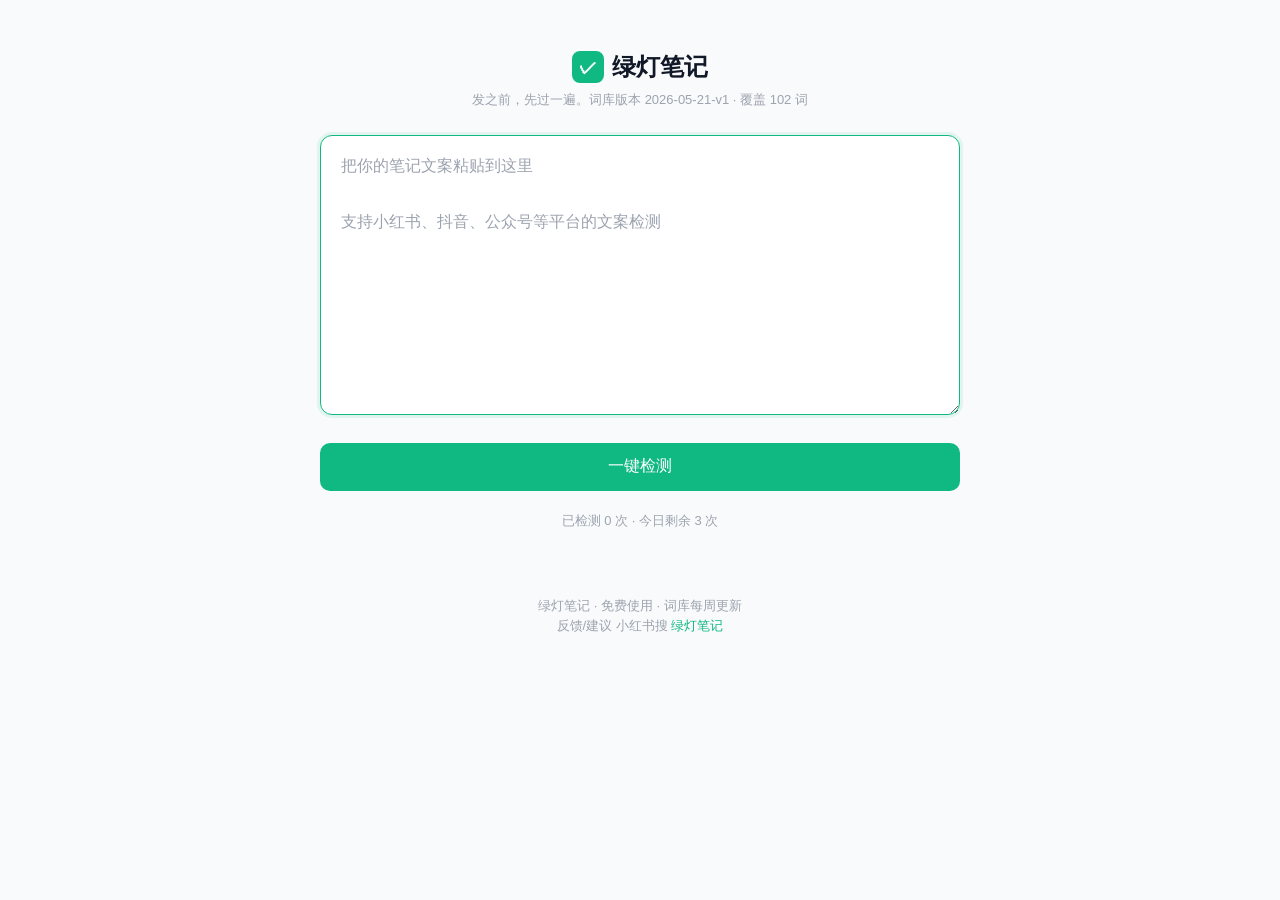
<file: index.html>
<!DOCTYPE html>
<html lang="zh-CN">
<head>
  <meta charset="UTF-8">
  <meta name="viewport" content="width=device-width, initial-scale=1.0, maximum-scale=1.0, user-scalable=no">
  <meta name="description" content="小红书文案违禁词检测工具——粘贴文案，一键检测，秒出结果。免费，无需注册。">
  <title>绿灯笔记 - 小红书文案合规检测</title>
  <link rel="stylesheet" href="css/style.css">
  <link rel="icon" href="data:image/svg+xml,<svg xmlns='http://www.w3.org/2000/svg' viewBox='0 0 100 100'><text y='.9em' font-size='90'>&#9989;</text></svg>">
</head>
<body>
  <div class="page">
    <div class="container">
      <header class="header">
        <div class="logo">
          <div class="logo-icon">&#10003;</div>
          <span class="logo-text">绿灯笔记</span>
        </div>
        <p class="header-sub">发之前，先过一遍。词库版本 <span id="word-version">-</span> · 覆盖 <span id="word-count">0</span> 词</p>
      </header>

      <div class="textarea-wrap">
        <textarea id="input-text" placeholder="把你的笔记文案粘贴到这里&#10;&#10;支持小红书、抖音、公众号等平台的文案检测" autofocus></textarea>
      </div>

      <button id="detect-btn" class="btn-detect">
        <span class="spinner" id="btn-spinner"></span>
        <span id="btn-text">一键检测</span>
      </button>

      <div class="counter">
        <span id="counter-text">已检测 0 次 · 今日剩余 3 次</span>
      </div>

      <div class="result-area" id="result-area">
        <div class="result-card" id="result-content"></div>
        <div class="feedback" id="feedback">
          <span class="feedback-text">有漏报或误报？</span>
          <button class="feedback-btn" onclick="alert('感谢反馈！请私信小红书「绿灯笔记」告诉我们')">反馈词库问题</button>
        </div>
      </div>

      <footer class="page-footer">
        <span>绿灯笔记 · 免费使用 · 词库每周更新</span>
        <br>
        <span>反馈/建议 小红书搜 <a href="#">绿灯笔记</a></span>
      </footer>
    </div>
  </div>

  <div class="toast" id="toast"></div>

  <script src="js/detector.js"></script>
  <script src="js/ui.js"></script>
</body>
</html>
</file>
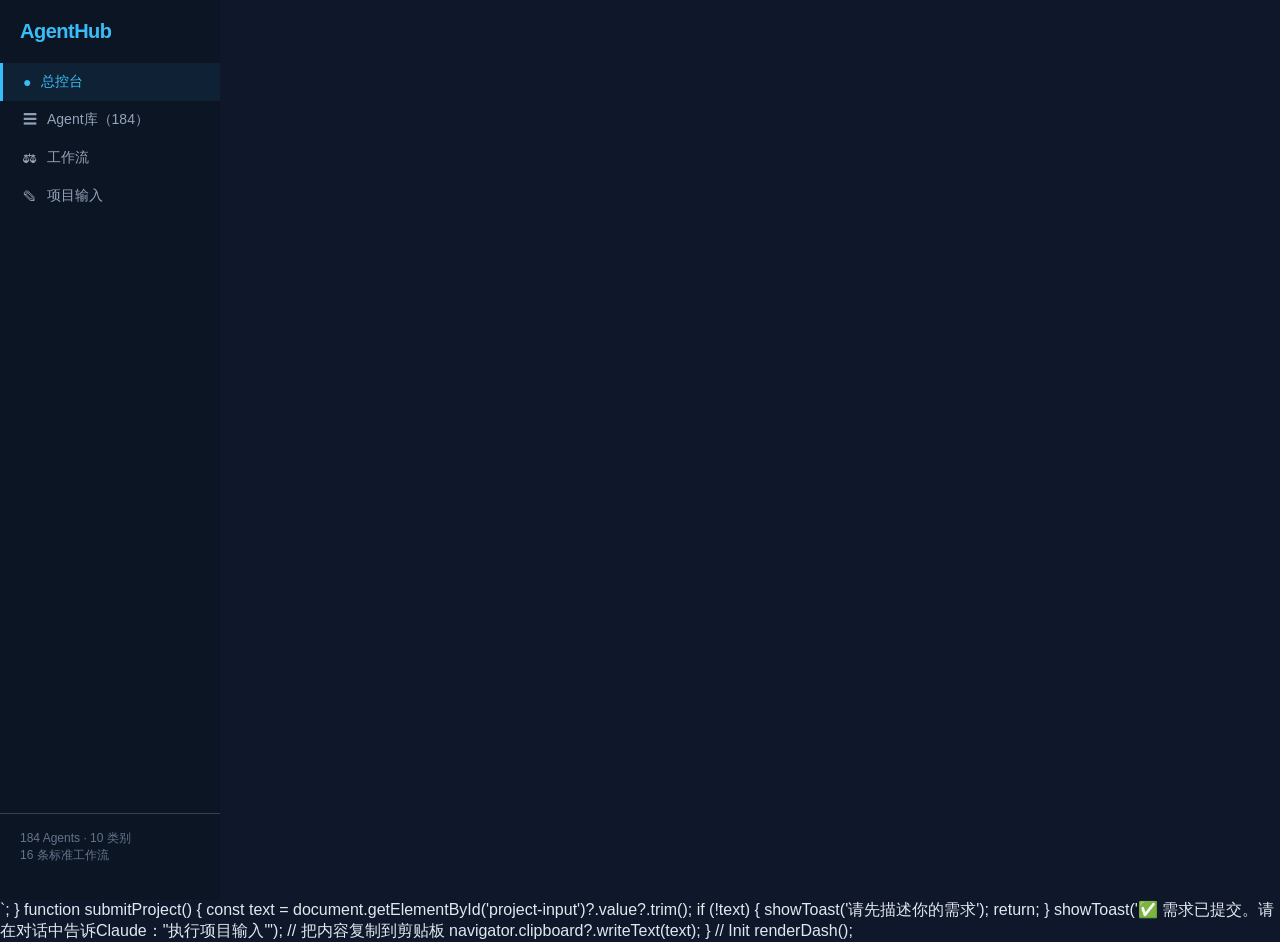
<file: dashboard/agent-hub.html>
<!DOCTYPE html>
<html lang="zh-CN">
<head>
<meta charset="UTF-8">
<meta name="viewport" content="width=device-width, initial-scale=1.0">
<title>AgentHub — 一人公司指挥中心</title>
<style>
:root {
  --bg: #0f172a; --surface: #1e293b; --border: #334155;
  --text: #e2e8f0; --text2: #94a3b8; --text3: #64748b;
  --accent: #38bdf8; --green: #10b981; --amber: #f59e0b; --red: #ef4444; --purple: #a78bfa;
  --font: -apple-system, BlinkMacSystemFont, "PingFang SC", "Microsoft YaHei", sans-serif;
}
* { box-sizing: border-box; margin: 0; padding: 0; }
body { font-family: var(--font); background: var(--bg); color: var(--text); min-height: 100vh; }
.app { display: flex; height: 100vh; }

/* Sidebar */
.sidebar { width: 220px; background: #0c1524; padding: 20px 0; display: flex; flex-direction: column; flex-shrink: 0; }
.side-logo { padding: 0 20px 20px; font-size: 20px; font-weight: 700; color: var(--accent); letter-spacing: -0.5px; }
.side-nav { list-style: none; flex: 1; }
.side-nav li { padding: 10px 20px; cursor: pointer; font-size: 14px; color: var(--text2); border-left: 3px solid transparent; transition: all 0.15s; display: flex; align-items: center; gap: 10px; }
.side-nav li:hover { background: rgba(56,189,248,0.05); color: var(--text); }
.side-nav li.active { background: rgba(56,189,248,0.08); color: var(--accent); border-left-color: var(--accent); }
.side-stat { padding: 16px 20px; font-size: 12px; color: var(--text3); border-top: 1px solid var(--border); }

/* Main */
.main { flex: 1; overflow-y: auto; padding: 32px; }
.page { display: none; }
.page.active { display: block; }

h1 { font-size: 26px; margin-bottom: 4px; }
.subtitle { font-size: 14px; color: var(--text2); margin-bottom: 28px; }

/* Cards */
.cards { display: grid; grid-template-columns: repeat(auto-fill, minmax(280px, 1fr)); gap: 16px; margin-bottom: 32px; }
.card { background: var(--surface); border: 1px solid var(--border); border-radius: 12px; padding: 20px; }
.card h3 { font-size: 15px; margin-bottom: 8px; }
.card p { font-size: 13px; color: var(--text2); line-height: 1.6; }
.stat-row { display: flex; gap: 16px; margin-bottom: 24px; }
.stat-box { flex: 1; background: var(--surface); border: 1px solid var(--border); border-radius: 10px; padding: 16px; text-align: center; }
.stat-box .num { font-size: 32px; font-weight: 700; color: var(--accent); }
.stat-box .label { font-size: 12px; color: var(--text2); margin-top: 4px; }

/* Search + Filter */
.toolbar { display: flex; gap: 12px; margin-bottom: 20px; flex-wrap: wrap; }
.toolbar input { flex: 1; min-width: 200px; padding: 10px 14px; background: var(--bg); border: 1px solid var(--border); border-radius: 8px; color: var(--text); font-family: var(--font); font-size: 14px; outline: none; }
.toolbar input:focus { border-color: var(--accent); }
.toolbar select { padding: 10px 14px; background: var(--bg); border: 1px solid var(--border); border-radius: 8px; color: var(--text); font-family: var(--font); font-size: 14px; outline: none; }

/* Agent List */
.agent-list { display: grid; grid-template-columns: repeat(auto-fill, minmax(320px, 1fr)); gap: 10px; }
.agent-item { background: var(--surface); border: 1px solid var(--border); border-radius: 8px; padding: 14px 16px; cursor: pointer; transition: all 0.15s; }
.agent-item:hover { border-color: var(--accent); background: rgba(56,189,248,0.03); }
.agent-item .name { font-size: 14px; font-weight: 600; }
.agent-item .desc { font-size: 12px; color: var(--text2); margin-top: 4px; line-height: 1.5; }
.agent-item .cat { display: inline-block; font-size: 10px; padding: 2px 8px; border-radius: 99px; margin-top: 6px; }
.cat-strategy { background: rgba(167,139,250,0.15); color: var(--purple); }
.cat-product { background: rgba(56,189,248,0.15); color: var(--accent); }
.cat-design { background: rgba(245,158,11,0.15); color: var(--amber); }
.cat-engineering { background: rgba(16,185,129,0.15); color: var(--green); }
.cat-marketing { background: rgba(239,68,68,0.15); color: var(--red); }
.cat-sales { background: rgba(56,189,248,0.12); color: #7dd3fc; }
.cat-finance { background: rgba(16,185,129,0.12); color: #6ee7b7; }
.cat-ops { background: rgba(148,163,184,0.15); color: var(--text2); }
.cat-creative { background: rgba(245,158,11,0.12); color: #fbbf24; }

/* Workflow */
.wf-grid { display: grid; grid-template-columns: repeat(auto-fill, minmax(360px, 1fr)); gap: 16px; }
.wf-card { background: var(--surface); border: 1px solid var(--border); border-radius: 12px; padding: 20px; }
.wf-card h3 { font-size: 15px; margin-bottom: 12px; }
.wf-steps { display: flex; flex-direction: column; gap: 8px; }
.wf-step { display: flex; align-items: center; gap: 10px; padding: 8px 12px; background: var(--bg); border-radius: 6px; font-size: 13px; }
.wf-step .step-num { width: 24px; height: 24px; border-radius: 50%; background: var(--accent); color: var(--bg); display: flex; align-items: center; justify-content: center; font-size: 11px; font-weight: 700; flex-shrink: 0; }
.wf-step .step-agent { color: var(--accent); font-weight: 500; min-width: 160px; }
.wf-step .step-what { color: var(--text2); font-size: 12px; }

/* Project Input */
.input-area { background: var(--surface); border: 1px solid var(--border); border-radius: 12px; padding: 20px; margin-bottom: 20px; }
.input-area label { display: block; font-size: 13px; font-weight: 600; margin-bottom: 6px; color: var(--text2); }
.input-area textarea { width: 100%; min-height: 100px; padding: 12px; background: var(--bg); border: 1px solid var(--border); border-radius: 8px; color: var(--text); font-family: var(--font); font-size: 14px; resize: vertical; outline: none; }
.input-area textarea:focus { border-color: var(--accent); }
.input-area .btn-row { display: flex; gap: 8px; margin-top: 12px; }
.btn { padding: 10px 20px; border-radius: 8px; border: none; font-family: var(--font); font-size: 14px; font-weight: 600; cursor: pointer; transition: all 0.15s; }
.btn-primary { background: var(--accent); color: var(--bg); }
.btn-primary:hover { background: #7dd3fc; }
.btn-outline { background: transparent; border: 1px solid var(--border); color: var(--text); }
.btn-outline:hover { border-color: var(--accent); }

/* Output Panel */
.output-panel { background: var(--surface); border: 1px solid var(--accent); border-radius: 12px; padding: 20px; margin-top: 20px; display: none; }
.output-panel.show { display: block; }
.output-panel h3 { color: var(--accent); font-size: 14px; margin-bottom: 12px; }

/* Modal */
.modal-overlay { display: none; position: fixed; inset: 0; background: rgba(0,0,0,0.6); z-index: 100; justify-content: center; align-items: center; }
.modal-overlay.show { display: flex; }
.modal { background: var(--surface); border: 1px solid var(--border); border-radius: 16px; padding: 28px; max-width: 520px; width: 100%; max-height: 80vh; overflow-y: auto; }
.modal h2 { font-size: 18px; margin-bottom: 12px; }
.modal p { font-size: 13px; color: var(--text2); line-height: 1.7; margin-bottom: 8px; }
.modal .close { float: right; background: none; border: none; color: var(--text2); font-size: 20px; cursor: pointer; }

/* Toast */
.toast { position: fixed; bottom: 24px; left: 50%; transform: translateX(-50%); background: var(--accent); color: var(--bg); padding: 10px 24px; border-radius: 99px; font-size: 13px; font-weight: 600; z-index: 200; opacity: 0; pointer-events: none; transition: opacity 0.3s; }
.toast.show { opacity: 1; }

@media (max-width: 768px) {
  .sidebar { display: none; }
  .main { padding: 20px; }
  .cards { grid-template-columns: 1fr; }
  .wf-grid { grid-template-columns: 1fr; }
  .agent-list { grid-template-columns: 1fr; }
}
</style>
</head>
<body>
<div class="app">
<aside class="sidebar">
  <div class="side-logo">AgentHub</div>
  <ul class="side-nav">
    <li class="active" data-page="dash"><span>&#9679;</span> 总控台</li>
    <li data-page="agents"><span>&#9776;</span> Agent库（184）</li>
    <li data-page="workflows"><span>&#9878;</span> 工作流</li>
    <li data-page="project"><span>&#9998;</span> 项目输入</li>
  </ul>
  <div class="side-stat">184 Agents · 10 类别<br>16 条标准工作流</div>
</aside>

<main class="main" id="main-content"></main>
</div>
<div class="modal-overlay" id="modal-overlay"><div class="modal" id="modal"></div></div>
<div class="toast" id="toast"></div>

<script>
// === 数据 ===
const AGENTS = [
  // 大脑与战略
  {id:"agents-orchestrator",name:"总调度官",cat:"strategy",desc:"统筹调度所有Agent，分解复杂任务并分配执行。一人公司的CEO代理。"},
  {id:"specialized-chief-of-staff",name:"参谋长",cat:"strategy",desc:"为创始人过滤噪音，管流程，确保决策落地。你的COO。"},
  {id:"specialized-workflow-architect",name:"工作流架构师",cat:"strategy",desc:"设计完整工作流树——正常路径、分支条件、失败模式、恢复路径。"},
  {id:"support-executive-summary-generator",name:"执行摘要专家",cat:"strategy",desc:"把复杂商业输入转化为C-suite级别决策摘要。麦肯锡SCQA框架。"},
  {id:"zk-steward",name:"知识库管家",cat:"strategy",desc:"原子化笔记、知识连接、持续验证。Luhmann式Zettelkasten。"},
  // 产品与创新
  {id:"product-manager",name:"产品经理",cat:"product",desc:"写PRD、用户故事、功能优先级。从需求到roadmap。"},
  {id:"product-trend-researcher",name:"趋势研究员",cat:"product",desc:"市场趋势、竞品分析、蓝海扫描。找方向和机会。"},
  {id:"product-sprint-prioritizer",name:"冲刺规划师",cat:"product",desc:"敏捷冲刺规划、需求优先级排序、资源分配。"},
  {id:"product-behavioral-nudge-engine",name:"行为助推器",cat:"product",desc:"用行为心理学优化产品交互，提高转化和留存。"},
  {id:"product-feedback-synthesizer",name:"反馈聚合器",cat:"product",desc:"收集多渠道用户反馈，提炼为产品决策依据。"},
  {id:"support-analytics-reporter",name:"数据报告师",cat:"product",desc:"数据分析、仪表盘构建、KPI追踪、商业洞察。"},
  {id:"testing-tool-evaluator",name:"工具评估师",cat:"product",desc:"评估软件/工具是否适合业务需求。"},
  // 设计与品牌
  {id:"design-brand-guardian",name:"品牌守护者",cat:"design",desc:"品牌定位、命名、VI体系、文案风格。从无到有建品牌。"},
  {id:"design-ui-designer",name:"UI设计师",cat:"design",desc:"界面视觉设计、组件库、像素级落地。"},
  {id:"design-ux-architect",name:"UX架构师",cat:"design",desc:"交互流程、信息架构、用户路径设计。"},
  {id:"design-ux-researcher",name:"UX研究员",cat:"design",desc:"用户行为分析、可用性测试、用户画像。"},
  {id:"design-visual-storyteller",name:"视觉叙事师",cat:"design",desc:"品牌故事、视觉传达、信息可视化。"},
  {id:"design-whimsy-injector",name:"趣味注入师",cat:"design",desc:"给产品加趣味性、记忆点、愉悦感。"},
  {id:"design-image-prompt-engineer",name:"图像提示词师",cat:"design",desc:"AI图像生成的精准提示词工程。封面、配图。"},
  {id:"design-inclusive-visuals-specialist",name:"包容视觉师",cat:"design",desc:"确保视觉内容多元包容、不产生偏见。"},
  // 技术工程
  {id:"engineering-software-architect",name:"软件架构师",cat:"engineering",desc:"技术选型、系统设计、domain-driven设计。"},
  {id:"engineering-frontend-developer",name:"前端开发",cat:"engineering",desc:"React/Vue/Angular，现代Web技术。"},
  {id:"engineering-backend-architect",name:"后端架构师",cat:"engineering",desc:"API设计、微服务、数据库架构。"},
  {id:"engineering-rapid-prototyper",name:"快速原型师",cat:"engineering",desc:"MVP极速开发，POC验证。最快出可用版本。"},
  {id:"engineering-mobile-app-builder",name:"移动端开发",cat:"engineering",desc:"iOS/Android原生、React Native/Flutter。"},
  {id:"engineering-senior-developer",name:"高级开发",cat:"engineering",desc:"Laravel/Livewire/高级CSS/Three.js全栈。"},
  {id:"engineering-code-reviewer",name:"代码审查",cat:"engineering",desc:"审查代码质量、安全性、可维护性，非风格偏好。"},
  {id:"engineering-security-engineer",name:"安全工程师",cat:"engineering",desc:"威胁建模、漏洞检测、安全架构、渗透测试。"},
  {id:"engineering-devops-automator",name:"DevOps自动化",cat:"engineering",desc:"CI/CD、部署流水线、云基础设施。"},
  {id:"engineering-data-engineer",name:"数据工程师",cat:"engineering",desc:"数据管道、Lakehouse、ETL/ELT、Spark/dbt。"},
  {id:"engineering-database-optimizer",name:"数据库优化师",cat:"engineering",desc:"Schema设计、查询优化、索引策略、调优。"},
  {id:"engineering-ai-engineer",name:"AI工程师",cat:"engineering",desc:"ML模型开发、部署、集成。AI应用落地。"},
  {id:"engineering-wechat-mini-program-developer",name:"小程序开发",cat:"engineering",desc:"微信小程序：WXML/WXSS/WXS、支付、订阅消息。"},
  {id:"engineering-sre",name:"SRE工程师",cat:"engineering",desc:"SLO/SLI、错误预算、可观测性、混沌工程。"},
  {id:"engineering-cms-developer",name:"CMS开发",cat:"engineering",desc:"Drupal/WordPress主题和插件开发。"},
  {id:"engineering-technical-writer",name:"技术文档",cat:"engineering",desc:"开发者文档、API引用、README、教程。"},
  {id:"engineering-git-workflow-master",name:"Git工作流",cat:"engineering",desc:"分支策略、rebase/merge、worktree、CI友好提交。"},
  {id:"engineering-codebase-onboarding-engineer",name:"代码引导",cat:"engineering",desc:"帮助新人读懂代码库，追踪调用路径。"},
  {id:"engineering-minimal-change-engineer",name:"极简变更",cat:"engineering",desc:"只修该修的，不搞重构雪崩。最小diff。"},
  {id:"engineering-threat-detection-engineer",name:"威胁检测",cat:"engineering",desc:"SIEM规则、MITRE ATT&CK、威胁狩猎。"},
  {id:"engineering-lsp-index-engineer",name:"LSP/索引",cat:"engineering",desc:"语言服务器协议，代码智能索引。"},
  {id:"engineering-terminal-integration-specialist",name:"终端集成",cat:"engineering",desc:"终端仿真、文本渲染、SwiftTerm集成。"},
  // 营销-国内
  {id:"marketing-xiaohongshu-specialist",name:"小红书专家",cat:"marketing",desc:"小红书内容策略、选品、达人营销、社区运营。"},
  {id:"marketing-douyin-strategist",name:"抖音策略师",cat:"marketing",desc:"抖音算法机制、爆款公式、直播电商、内容矩阵。"},
  {id:"marketing-wechat-official-account",name:"公众号运营",cat:"marketing",desc:"公众号内容矩阵、订阅转化、多格式运营。"},
  {id:"marketing-zhihu-strategist",name:"知乎策略师",cat:"marketing",desc:"知乎问答、专栏、品牌专业信任建设。"},
  {id:"marketing-bilibili-content-strategist",name:"B站策略师",cat:"marketing",desc:"B站UP主增长、弹幕文化、品牌内容。"},
  {id:"marketing-kuaishou-strategist",name:"快手策略师",cat:"marketing",desc:"快手老铁文化、下沉市场、直播电商。"},
  {id:"marketing-weibo-strategist",name:"微博策略师",cat:"marketing",desc:"微博话题运营、热搜机制、粉丝经济。"},
  {id:"marketing-podcast-strategist",name:"播客策略师",cat:"marketing",desc:"小宇宙/喜马拉雅播客内容策略。"},
  {id:"marketing-private-domain-operator",name:"私域运营",cat:"marketing",desc:"企业微信SCRM、社群分层、用户生命周期。"},
  {id:"marketing-short-video-editing-coach",name:"短视频剪辑",cat:"marketing",desc:"剪映/PR/达芬奇/FCPX全流程。"},
  {id:"marketing-livestream-commerce-coach",name:"直播电商教练",cat:"marketing",desc:"直播间运营、话术设计、排品、场控。"},
  {id:"marketing-carousel-growth-engine",name:"图文轮播引擎",cat:"marketing",desc:"小红书/Instagram图文轮播，AI生成+发布。"},
  {id:"marketing-agents-orchestrator",name:"营销Agent调度",cat:"marketing",desc:"调度所有营销Agent协同作战。"},
  // 营销-海外
  {id:"marketing-tiktok-strategist",name:"TikTok策略",cat:"marketing",desc:"TikTok内容、算法、广告、品牌增长。"},
  {id:"marketing-instagram-curator",name:"Ins运营",cat:"marketing",desc:"Ins视觉策略、社区运营、Reels。"},
  {id:"marketing-linkedin-content-creator",name:"LinkedIn内容",cat:"marketing",desc:"LinkedIn个人品牌、B2B内容、思想领导力。"},
  {id:"marketing-twitter-engager",name:"Twitter运营",cat:"marketing",desc:"Twitter实时互动、thread写作、社区参与。"},
  {id:"marketing-reddit-community-builder",name:"Reddit运营",cat:"marketing",desc:"Reddit社区建设、subreddit策略。"},
  {id:"marketing-seo-specialist",name:"SEO专家",cat:"marketing",desc:"技术SEO、内容SEO、外链建设、自然搜索增长。"},
  {id:"marketing-baidu-seo-specialist",name:"百度SEO",cat:"marketing",desc:"百度搜索优化、ICP合规、中文关键词。"},
  {id:"marketing-ai-citation-strategist",name:"AI引用策略",cat:"marketing",desc:"优化在ChatGPT/Claude/Gemini等AI引用中的品牌可见度。"},
  {id:"marketing-app-store-optimizer",name:"ASO优化",cat:"marketing",desc:"App Store/Google Play优化、关键词、转化率。"},
  {id:"marketing-china-market-localization-strategist",name:"中国本地化",cat:"marketing",desc:"海外品牌进入中国的全案落地。"},
  {id:"marketing-cross-border-ecommerce",name:"跨境电商",cat:"marketing",desc:"Amazon/Shopee/Lazada/Temu全链路。"},
  {id:"marketing-video-optimization-specialist",name:"视频优化",cat:"marketing",desc:"YouTube算法、留存优化、缩略图、跨平台分发。"},
  // 销售与变现
  {id:"sales-outreach",name:"销售外展",cat:"sales",desc:"冷启动客户开拓、follow-up、异议处理、提案。"},
  {id:"sales-account-strategist",name:"客户策略",cat:"sales",desc:"大客户管理、land-and-expand、QBR。"},
  {id:"sales-deal-strategist",name:"交易策略",cat:"sales",desc:"MEDDPICC、竞争定位、赢单策略。"},
  {id:"sales-discovery-coach",name:"需求挖掘",cat:"sales",desc:"销售需求调研、问题设计、差距量化。"},
  {id:"sales-engineer",name:"售前工程师",cat:"sales",desc:"技术Demo、POC规划、竞品对比、产品价值传递。"},
  {id:"sales-coach",name:"销售教练",cat:"sales",desc:"一线销售辅导、deal review、预测准确性。"},
  {id:"sales-outbound-strategist",name:"外拓策略",cat:"sales",desc:"信号驱动外拓、多渠道序列设计、ICP定义。"},
  {id:"sales-pipeline-analyst",name:"管道分析",cat:"sales",desc:"Pipeline健康度、deal速度、预测分析。"},
  {id:"sales-proposal-strategist",name:"提案策略",cat:"sales",desc:"RFP响应、赢主题开发、提案叙事架构。"},
  {id:"sales-data-extraction-agent",name:"销售数据提取",cat:"sales",desc:"监控Excel文件提取销售指标MTD/YTD。"},
  {id:"report-distribution-agent",name:"报告分发",cat:"sales",desc:"按区域分发销售报告给对应销售代表。"},
  // 金融与合规
  {id:"finance-financial-analyst",name:"财务分析师",cat:"finance",desc:"财务建模、预测、场景分析、数据驱动决策。"},
  {id:"finance-fpa-analyst",name:"FP&A分析师",cat:"finance",desc:"预算、差异分析、滚动预测、运营绩效。"},
  {id:"finance-bookkeeper-controller",name:"记账与审计",cat:"finance",desc:"日常记账、月结、内控、GAAP合规。"},
  {id:"finance-tax-strategist",name:"税务策略师",cat:"finance",desc:"税务优化、多管辖区合规、转让定价。"},
  {id:"finance-investment-researcher",name:"投资研究员",cat:"finance",desc:"市场调研、尽职调查、估值分析、投资决策。"},
  {id:"support-legal-compliance-checker",name:"合规检查",cat:"finance",desc:"跨国合规、数据保护、行业法规审查。"},
  {id:"compliance-auditor",name:"合规审计",cat:"finance",desc:"SOC2/ISO27001/HIPAA/PCI-DSS审计。"},
  {id:"legal-billing-time-tracking",name:"法律计费",cat:"finance",desc:"律所时间追踪、账单生成、收款管理。"},
  {id:"legal-client-intake",name:"律所获客",cat:"finance",desc:"潜在客户筛选、案件信息搜集、冲突检查。"},
  {id:"legal-document-review",name:"法律文件审阅",cat:"finance",desc:"合同/诉讼/地产文件审查、风险条款标注。"},
  // 项目管理与运营
  {id:"project-shepherd",name:"项目管家",cat:"ops",desc:"跨职能项目协调、时间线管理、干系人沟通。"},
  {id:"project-manager-senior",name:"高级项目经理",cat:"ops",desc:"需求拆解→任务分配→进度追踪。"},
  {id:"project-management-experiment-tracker",name:"实验追踪",cat:"ops",desc:"A/B测试、功能实验、假设验证。"},
  {id:"project-management-jira-workflow-steward",name:"Jira管家",cat:"ops",desc:"Jira+Git工作流、可追溯提交、分支策略。"},
  {id:"project-management-studio-operations",name:"工作室运营",cat:"ops",desc:"日常效率、流程优化、资源协调。"},
  {id:"project-management-studio-producer",name:"工作室制作人",cat:"ops",desc:"高层创意与技术项目编排、多项目组合管理。"},
  {id:"testing-workflow-optimizer",name:"工作流优化",cat:"ops",desc:"全业务职能流程分析、自动化瓶颈识别。"},
  {id:"automation-governance-architect",name:"自动化治理",cat:"ops",desc:"业务自动化审计——价值、风险、可维护性。"},
  {id:"data-consolidation-agent",name:"数据整合",cat:"ops",desc:"整合销售数据→实时仪表盘→区域摘要。"},
  {id:"email-intelligence-engineer",name:"邮件情报",cat:"ops",desc:"从原始邮件中提取结构化数据供AI系统使用。"},
  {id:"recruitment-specialist",name:"招聘专员",cat:"ops",desc:"招聘全流程、人才评估、劳动法合规。"},
  {id:"corporate-training-designer",name:"培训设计师",cat:"ops",desc:"企业培训体系、课程开发、效果评估。"},
  // 创意与内容
  {id:"marketing-content-creator",name:"内容创作者",cat:"creative",desc:"多平台内容策略、编辑日历、品牌故事。"},
  {id:"marketing-book-co-author",name:"写书伙伴",cat:"creative",desc:"将碎片转化为结构化的第一人称章节。"},
  {id:"marketing-growth-hacker",name:"增长黑客",cat:"creative",desc:"数据驱动实验、病毒传播、转化漏斗优化。"},
  {id:"marketing-social-media-strategist",name:"社媒策略",cat:"creative",desc:"跨平台社媒策略、社区运营、实时互动。"},
  {id:"script-coach",name:"剧本教练",cat:"creative",desc:"短视频/广告/短剧编剧指导。"},
  {id:"narrative-designer",name:"叙事设计师",cat:"creative",desc:"故事系统与对话架构，覆盖所有游戏引擎。"},
  {id:"academic-narratologist",name:"叙事学专家",cat:"creative",desc:"叙事理论、故事结构、人物弧线分析。"},
  {id:"academic-psychologist",name:"心理学家",cat:"creative",desc:"人物动机、人格理论、行为建模。"},
  {id:"game-designer",name:"游戏设计师",cat:"creative",desc:"系统与机制架构、GDD、玩家心理、经济平衡。"},
  {id:"specialized-cultural-intelligence-strategist",name:"文化智能",cat:"creative",desc:"跨文化内容适配，确保全球受众不踩红线。"},
  // 测试与质量
  {id:"testing-accessibility-auditor",name:"无障碍审计",cat:"engineering",desc:"WCAG合规、屏幕阅读器测试、包容性设计。"},
  {id:"testing-api-tester",name:"API测试",cat:"engineering",desc:"API验证、性能测试、集成测试。"},
  {id:"testing-performance-benchmarker",name:"性能基准",cat:"engineering",desc:"性能测量、优化、压测。"},
  {id:"testing-evidence-collector",name:"证据收集",cat:"engineering",desc:"截图驱动的QA，默认找3-5个问题。"},
  {id:"testing-reality-checker",name:"现实核查",cat:"engineering",desc:"拒绝假通过，需要压倒性证据才给绿灯。"},
  {id:"testing-test-results-analyzer",name:"测试分析",cat:"engineering",desc:"综合测试结果分析、质量指标、可执行洞察。"},
  {id:"specialized-model-qa",name:"模型QA",cat:"engineering",desc:"ML/统计模型审计——文档、数据重构、复现、校准。"},
  // 专业领域
  {id:"government-digital-presales-consultant",name:"政务售前",cat:"strategy",desc:"中国ToG数字化项目售前——政策解读、方案设计、投标。"},
  {id:"healthcare-customer-service",name:"医疗客服",cat:"strategy",desc:"患者支持、账单咨询、预约管理、投诉处理。"},
  {id:"healthcare-marketing-compliance",name:"医疗营销合规",cat:"strategy",desc:"中国医疗广告法、药械合规、内容审查。"},
  {id:"supply-chain-strategist",name:"供应链策略",cat:"strategy",desc:"采购、供应商开发、质量控制、数字化。"},
  {id:"specialized-salesforce-architect",name:"Salesforce架构",cat:"engineering",desc:"Salesforce多云架构、集成、治理、部署。"},
  {id:"identity-graph-operator",name:"身份图谱",cat:"engineering",desc:"多Agent共享身份解析，保证'这个实体是谁'的一致性。"},
  {id:"specialized-mcp-builder",name:"MCP开发",cat:"engineering",desc:"构建Model Context Protocol服务器，扩展AI能力。"},
  {id:"language-translator",name:"翻译官",cat:"creative",desc:"实时中西互译，文化语境适配，商务/日常/应急。"},
  {id:"hospitality-guest-services",name:"酒店客服",cat:"ops",desc:"酒店/度假村全流程客户服务。"},
  {id:"hr-onboarding",name:"HR入职",cat:"ops",desc:"员工入职全流程——文档、合规、福利、文化融入。"},
];

const CATEGORIES = [
  {key:"all",label:"全部",color:""},
  {key:"strategy",label:"大脑与战略",color:"cat-strategy"},
  {key:"product",label:"产品与创新",color:"cat-product"},
  {key:"design",label:"设计与品牌",color:"cat-design"},
  {key:"engineering",label:"技术工程",color:"cat-engineering"},
  {key:"marketing",label:"营销获客",color:"cat-marketing"},
  {key:"sales",label:"销售变现",color:"cat-sales"},
  {key:"finance",label:"金融合规",color:"cat-finance"},
  {key:"ops",label:"运营管理",color:"cat-ops"},
  {key:"creative",label:"创意内容",color:"cat-creative"},
];

const WORKFLOWS = [
  {
    id:"wf-new-project", name:"新项目验证流水线", icon:"🔍",
    desc:"拿到一个新方向→扫描需求→验证市场→竞品分析→可行性结论。标准4步。",
    steps:[
      {agent:"趋势研究员",what:"扫描需求信号：谁在搜、谁在抱怨、谁在付费"},
      {agent:"投资研究员",what:"验证市场：多少人做、做得怎么样、新人能进吗"},
      {agent:"产品经理",what:"竞品分析：差异化定位、功能对比、定价策略"},
      {agent:"执行摘要专家",what:"输出结论：一句话定位+市场空间+入场建议+风险"},
    ]
  },
  {
    id:"wf-content", name:"内容冷启动流水线", icon:"📱",
    desc:"选定平台→内容策略→选题库→批量生产→发布优化。全链路。",
    steps:[
      {agent:"抖音策略师/小红书专家（按平台选）",what:"定内容策略：人设、选题方向、发布节奏"},
      {agent:"内容创作者",what:"批量产出：10个选题+3篇首发文案+封面方向"},
      {agent:"品牌守护者",what:"视觉统一：配色、字体、封面模板"},
      {agent:"数据分析师",what:"发布后48h数据回顾：完播率、互动率、改进建议"},
    ]
  },
  {
    id:"wf-brand", name:"品牌从0到1", icon:"🎨",
    desc:"命名→定位→VI→文案风格→落地页。建品牌的完整流水线。",
    steps:[
      {agent:"趋势研究员",what:"扫描目标赛道现有品牌命名和定位"},
      {agent:"品牌守护者",what:"出命名方案+品牌主张+品牌人格+视觉方向"},
      {agent:"UI设计师",what:"出设计规范：配色、字体、组件、状态矩阵"},
      {agent:"UX架构师",what:"出交互流程：用户路径、信息架构"},
      {agent:"快速原型师",what:"出MVP落地页：一个HTML上线"},
    ]
  },
  {
    id:"wf-product", name:"产品从0到MVP", icon:"🚀",
    desc:"PRD→架构→开发→部署→测试。把想法变成能用的产品。",
    steps:[
      {agent:"产品经理",what:"写PRD：核心功能、MVP范围、用户故事、成功指标"},
      {agent:"软件架构师",what:"技术选型+架构设计+部署方案"},
      {agent:"UI设计师",what:"界面设计规范：移动优先、状态全覆盖"},
      {agent:"快速原型师",what:"写MVP代码：零依赖、最小可用"},
      {agent:"代码审查",what:"检查质量：安全、性能、可维护性"},
      {agent:"DevOps自动化",what:"部署上线：CI/CD、域名、HTTPS"},
    ]
  },
  {
    id:"wf-douyin", name:"抖音从0到1建号", icon:"🎬",
    desc:"对标学习→内容策略→表达方式→标签→发布SOP。专门给抖音。",
    steps:[
      {agent:"抖音策略师",what:"扫描对标账号→拆解爆款公式→表达方式诊断"},
      {agent:"内容创作者",what:"重写脚本：第一人称独白+钩子+金句收尾"},
      {agent:"短视频剪辑",what:"剪辑指导：节奏、BGM、字幕、转场"},
      {agent:"抖音策略师",what:"发布SOP：时间、标签、置顶评论、前10条回复"},
    ]
  },
  {
    id:"wf-xhs", name:"小红书图文冷启动", icon:"📝",
    desc:"选题库→文案→封面→发布→评论区运营。专门给小红书。",
    steps:[
      {agent:"小红书专家",what:"定人设+选题矩阵+发布时间+避坑指南"},
      {agent:"内容创作者",what:"写笔记文案：多类型覆盖（共鸣/干货/测评/教程）"},
      {agent:"图像提示词师",what:"出封面图AI提示词"},
      {agent:"小红书专家",what:"评论区互动策略+转化漏斗设计"},
    ]
  },
  {
    id:"wf-weekly", name:"每周业务复盘", icon:"📊",
    desc:"每周跑一次：回顾→分析→决策。一人公司的周会。",
    steps:[
      {agent:"数据分析师",what:"拉本周数据：流量、转化、收入、成本"},
      {agent:"FP&A分析师",what:"财务健康检查：现金流、跑道、单位经济"},
      {agent:"参谋长",what:"下周优先级排序：什么继续、什么停、什么调整"},
      {agent:"执行摘要专家",what:"输出本周总结+下周计划（一页纸）"},
    ]
  },
  {
    id:"wf-verify", name:"市场验证快速扫描", icon:"🔎",
    desc:"给一个方向→验证是否值得做。解决'扫描完没验证'的问题。",
    steps:[
      {agent:"趋势研究员",what:"扫描需求信号：搜索量、社交媒体讨论、付费信号"},
      {agent:"投资研究员",what:"竞争格局：有多少人在做、头部是谁、他们的数据"},
      {agent:"产品经理",what:"机会评估：市场饱和度、差异化空间、入场时机"},
      {agent:"财务分析师",what:"单位经济模型：客单价、成本、盈亏平衡点"},
      {agent:"执行摘要专家",what:"一页结论：做/不做+理由+如果做从哪切入"},
    ]
  }
];

// === 渲染 ===
const main = document.getElementById('main-content');
const modalOverlay = document.getElementById('modal-overlay');
const modal = document.getElementById('modal');
const toast = document.getElementById('toast');

function showToast(msg) {
  const t = document.getElementById('toast');
  t.textContent = msg; t.classList.add('show');
  setTimeout(() => t.classList.remove('show'), 2000);
}

function showModal(title, content) {
  modal.innerHTML = `<button class="close" onclick="closeModal()">&times;</button><h2>${title}</h2>${content}`;
  modalOverlay.classList.add('show');
}
function closeModal() { modalOverlay.classList.remove('show'); }
modalOverlay.addEventListener('click', e => { if (e.target === modalOverlay) closeModal(); });

// Navigation
document.querySelectorAll('.side-nav li').forEach(li => {
  li.addEventListener('click', () => {
    document.querySelectorAll('.side-nav li').forEach(l => l.classList.remove('active'));
    li.classList.add('active');
    const page = li.dataset.page;
    if (page === 'dash') renderDash();
    else if (page === 'agents') renderAgents();
    else if (page === 'workflows') renderWorkflows();
    else if (page === 'project') renderProject();
  });
});

function renderDash() {
  const catCount = new Set(AGENTS.map(a => a.cat)).size;
  main.innerHTML = `
    <h1>总控台</h1>
    <p class="subtitle">184个Agent · ${catCount}个类别 · 16条标准工作流 · 已就绪</p>
    <div class="stat-row">
      <div class="stat-box"><div class="num">184</div><div class="label">Agents</div></div>
      <div class="stat-box"><div class="num">${catCount}</div><div class="label">类别</div></div>
      <div class="stat-box"><div class="num">${WORKFLOWS.length}</div><div class="label">工作流模板</div></div>
      <div class="stat-box"><div class="num">2</div><div class="label">活跃项目</div></div>
    </div>
    <h2 style="font-size:18px;margin-bottom:12px;">活跃项目</h2>
    <div class="cards">
      <div class="card">
        <h3>🟢 绿灯笔记</h3>
        <p>小红书违禁词检测工具。MVP已上线 greenlight-cyan.vercel.app。词库102词。待Gitee实名认证开启国内部署。</p>
      </div>
      <div class="card">
        <h3>🎬 未接来电·抖音系列</h3>
        <p>7条60秒情感短故事。已全改为第一人称独白版。Day01待重录发布。</p>
      </div>
    </div>
    <h2 style="font-size:18px;margin-bottom:12px;margin-top:20px;">快速启动</h2>
    <div class="cards">
      <div class="card" style="cursor:pointer" onclick="renderWorkflows()">
        <h3>🔍 新项目验证</h3><p>输入一个方向，走验证流水线，输出做/不做的结论。</p>
      </div>
      <div class="card" style="cursor:pointer" onclick="renderProject()">
        <h3>📝 项目输入</h3><p>描述你的项目，匹配最佳工作流，输出执行方案。</p>
      </div>
      <div class="card" style="cursor:pointer" onclick="renderAgents()">
        <h3>👥 Agent库</h3><p>浏览184个Agent，按类别筛选，查看每个Agent的能力。</p>
      </div>
    </div>
  `;
}

function renderAgents(filterCat = 'all', searchTerm = '') {
  let filtered = AGENTS;
  if (filterCat !== 'all') filtered = filtered.filter(a => a.cat === filterCat);
  if (searchTerm) filtered = filtered.filter(a => a.name.includes(searchTerm) || a.desc.includes(searchTerm) || a.id.includes(searchTerm));

  const catsHtml = CATEGORIES.map(c => `<option value="${c.key}" ${filterCat===c.key?'selected':''}>${c.label}</option>`).join('');

  main.innerHTML = `
    <h1>Agent库（184）</h1>
    <p class="subtitle">按类别筛选，点击Agent查看详情</p>
    <div class="toolbar">
      <input type="text" id="search-input" placeholder="搜索Agent名称、描述..." value="${searchTerm}" oninput="renderAgents(document.getElementById('cat-select').value, this.value)">
      <select id="cat-select" onchange="renderAgents(this.value, document.getElementById('search-input')?.value||'')">${catsHtml}</select>
    </div>
    <div style="font-size:13px;color:var(--text3);margin-bottom:12px;">显示 ${filtered.length} / ${AGENTS.length} 个Agent</div>
    <div class="agent-list">
      ${filtered.map(a => `
        <div class="agent-item" onclick="showModal('${a.name}','<p><strong>ID:</strong> ${a.id}</p><p><strong>类别:</strong> ${CATEGORIES.find(c=>c.key===a.cat)?.label||a.cat}</p><p>${a.desc}</p><p style=\\'margin-top:10px;color:var(--accent)\\'>调用方式：在对话中说\\'调用${a.name}\\'或使用Agent工具，subagent_type=${a.id}</p>')">
          <div class="name">${a.name}</div>
          <div class="desc">${a.desc}</div>
          <span class="cat ${CATEGORIES.find(c=>c.key===a.cat)?.color||''}">${CATEGORIES.find(c=>c.key===a.cat)?.label||a.cat}</span>
        </div>
      `).join('')}
    </div>
  `;
}

function renderWorkflows() {
  main.innerHTML = `
    <h1>工作流库</h1>
    <p class="subtitle">每条工作流串联多个Agent，输入需求→自动走流水线→输出标准报告</p>
    <div class="wf-grid">
      ${WORKFLOWS.map(w => `
        <div class="wf-card">
          <h3>${w.icon} ${w.name}</h3>
          <p style="font-size:13px;color:var(--text2);margin-bottom:12px;">${w.desc}</p>
          <div class="wf-steps">
            ${w.steps.map((s,i) => `
              <div class="wf-step">
                <span class="step-num">${i+1}</span>
                <span class="step-agent">${s.agent}</span>
                <span class="step-what">${s.what}</span>
              </div>
            `).join('')}
          </div>
          <div style="margin-top:12px;padding-top:12px;border-top:1px solid var(--border);">
            <button class="btn btn-outline" style="width:100%;font-size:12px;" onclick="useWorkflow('${w.id}')">使用此工作流</button>
          </div>
        </div>
      `).join('')}
    </div>
  `;
}

function useWorkflow(wfId) {
  const wf = WORKFLOWS.find(w => w.id === wfId);
  if (!wf) return;
  renderProject();
  setTimeout(() => {
    const ta = document.getElementById('project-input');
    if (ta) ta.value = `使用「${wf.name}」工作流\n步骤：${wf.steps.map((s,i)=>`\n${i+1}. ${s.agent} → ${s.what}`).join('')}\n\n请描述你要分析的具体项目/方向：\n`;
  }, 200);
}

function renderProject() {
  main.innerHTML = `
    <h1>项目输入</h1>
    <p class="subtitle">描述你的需求，匹配最佳工作流。我（Claude）按照工作流逐一调用Agent，输出统一格式报告。</p>
    <div class="input-area">
      <label>你的需求描述</label>
      <textarea id="project-input" placeholder="例如：&#10;1. 我想做一个面向银发族的老照片修复小程序，帮我验证一下市场。&#10;2. 我的抖音账号发了3条视频播放不过百，帮我诊断。&#10;3. 帮我从零设计一个品牌，做女性情感陪伴类产品。"></textarea>
      <div class="btn-row">
        <button class="btn btn-primary" onclick="submitProject()">提交需求</button>
        <button class="btn btn-outline" onclick="renderWorkflows()">先看看有哪些工作流</button>
      </div>
    </div>
    <div class="output-panel" id="output-panel">
      <h3>📋 你会得到什么</h3>
      <p style="font-size:13px;color:var(--text2);line-height:1.8;">
        Claude 会按照你选择的工作流，<strong>逐一调用对应Agent</strong>，每个Agent产出一部分，最终拼成一份完整报告。<br><br>
        ✅ <strong>不是"一个Agent回答"</strong>，而是多个Agent各司其职顺序产出<br>
        ✅ 输出有统一格式：背景→分析→结论→下一步建议<br>
        ✅ 每个结论都有Agent署名和数据来源<br>
        ✅ 报告会保存到 <code>docs/项目名/</code> 目录下
      </p>
    </div>
    <script>document.getElementById('output-panel').classList.add('show');</script>
  `;
}

function submitProject() {
  const text = document.getElementById('project-input')?.value?.trim();
  if (!text) { showToast('请先描述你的需求'); return; }
  showToast('✅ 需求已提交。请在对话中告诉Claude："执行项目输入"');
  // 把内容复制到剪贴板
  navigator.clipboard?.writeText(text);
}

// Init
renderDash();
</script>
</body>
</html>
</file>
<file: css/style.css>
:root {
  --color-bg: #F9FAFB;
  --color-surface: #FFFFFF;
  --color-border: #E5E7EB;
  --color-border-focus: #10B981;
  --color-primary: #10B981;
  --color-primary-hover: #059669;
  --color-primary-active: #047857;
  --color-text-primary: #111827;
  --color-text-secondary: #6B7280;
  --color-text-muted: #9CA3AF;
  --color-high-bg: #FEE2E2;
  --color-high-text: #DC2626;
  --color-medium-bg: #FEF3C7;
  --color-medium-text: #D97706;
  --color-low-bg: #DBEAFE;
  --color-low-text: #2563EB;
  --color-suggestion: #059669;
  --color-divider: #F3F4F6;
  --color-warning: #F59E0B;
  --color-error: #EF4444;
  --color-pass: #10B981;
  --font-sans: -apple-system, BlinkMacSystemFont, "SF Pro Text", "PingFang SC", "Hiragino Sans GB", "Microsoft YaHei", "Helvetica Neue", sans-serif;
  --font-size-xs: 0.8125rem;
  --font-size-sm: 0.875rem;
  --font-size-base: 1rem;
  --font-size-lg: 1.5rem;
  --font-weight-normal: 400;
  --font-weight-medium: 500;
  --font-weight-semibold: 600;
  --radius-sm: 6px;
  --radius-md: 10px;
  --radius-lg: 12px;
  --transition-fast: 150ms ease;
  --transition-normal: 200ms ease;
  --transition-slow: 400ms ease;
}

*, *::before, *::after { box-sizing: border-box; margin: 0; padding: 0; }
html { -webkit-text-size-adjust: 100%; }
body {
  font-family: var(--font-sans);
  background: var(--color-bg);
  color: var(--color-text-primary);
  font-size: var(--font-size-base);
  line-height: 1.6;
  min-height: 100dvh;
  -webkit-font-smoothing: antialiased;
}

.page {
  display: flex;
  flex-direction: column;
  align-items: center;
  padding: 32px 16px 48px;
  min-height: 100dvh;
}
.container {
  max-width: 640px;
  width: 100%;
  display: flex;
  flex-direction: column;
  gap: 20px;
}

.header { text-align: center; padding-bottom: 4px; }
.logo { display: flex; align-items: center; justify-content: center; gap: 8px; }
.logo-icon {
  width: 32px; height: 32px;
  background: var(--color-primary);
  border-radius: 8px;
  display: flex; align-items: center; justify-content: center;
  color: white; font-size: 18px; font-weight: var(--font-weight-semibold);
}
.logo-text { font-size: var(--font-size-lg); font-weight: var(--font-weight-semibold); color: var(--color-text-primary); }
.header-sub { font-size: var(--font-size-xs); color: var(--color-text-muted); margin-top: 4px; }

.textarea-wrap { position: relative; }
.textarea-wrap textarea {
  width: 100%; min-height: 240px;
  padding: 16px 20px;
  border: 1.5px solid var(--color-border);
  border-radius: var(--radius-lg);
  font-family: var(--font-sans);
  font-size: var(--font-size-base);
  line-height: 1.75;
  color: var(--color-text-primary);
  background: var(--color-surface);
  resize: vertical;
  outline: none;
  transition: border-color var(--transition-normal), box-shadow var(--transition-normal);
}
.textarea-wrap textarea::placeholder { color: var(--color-text-muted); }
.textarea-wrap textarea:focus {
  border-color: var(--color-border-focus);
  box-shadow: 0 0 0 3px rgba(16, 185, 129, 0.1);
}

.shake { animation: shake 0.4s ease; }
@keyframes shake {
  0%, 100% { transform: translateX(0); }
  20% { transform: translateX(-6px); }
  40% { transform: translateX(6px); }
  60% { transform: translateX(-4px); }
  80% { transform: translateX(4px); }
}

.btn-detect {
  width: 100%; height: 48px;
  border: none; border-radius: var(--radius-md);
  background: var(--color-primary);
  color: white;
  font-family: var(--font-sans);
  font-size: var(--font-size-base);
  font-weight: var(--font-weight-medium);
  cursor: pointer;
  display: flex; align-items: center; justify-content: center; gap: 8px;
  transition: background var(--transition-normal), transform var(--transition-fast), box-shadow var(--transition-normal);
  -webkit-tap-highlight-color: transparent;
}
@media (hover: hover) {
  .btn-detect:hover {
    background: var(--color-primary-hover);
    transform: translateY(-1px);
    box-shadow: 0 4px 12px rgba(16, 185, 129, 0.25);
  }
}
.btn-detect:active { background: var(--color-primary-active); transform: translateY(0); }
.btn-detect:disabled {
  background: #D1D5DB; color: #9CA3AF; cursor: not-allowed;
  transform: none; box-shadow: none;
}

.spinner {
  display: none; width: 18px; height: 18px;
  border: 2px solid rgba(255,255,255,0.3);
  border-top-color: white;
  border-radius: 50%;
  animation: spin 0.6s linear infinite;
}
.spinner.show { display: inline-block; }
@keyframes spin { to { transform: rotate(360deg); } }

.counter { text-align: center; font-size: var(--font-size-xs); color: var(--color-text-muted); }

.result-area { max-height: 0; overflow: hidden; transition: max-height var(--transition-slow); }
.result-area.show { max-height: 2000px; }
.result-card {
  background: var(--color-surface);
  border: 1px solid var(--color-border);
  border-radius: var(--radius-lg);
  padding: 20px;
}

.result-pass { text-align: center; padding: 24px 0; }
.pass-icon {
  width: 56px; height: 56px; border-radius: 50%;
  background: #D1FAE5; color: var(--color-pass);
  font-size: 28px;
  display: flex; align-items: center; justify-content: center;
  margin: 0 auto 12px;
}
.pass-text { font-size: var(--font-size-base); color: var(--color-text-secondary); }

.result-summary {
  font-size: var(--font-size-sm); color: var(--color-text-secondary);
  margin-bottom: 16px; padding-bottom: 12px;
  border-bottom: 1px solid var(--color-divider);
  display: flex; align-items: center; flex-wrap: wrap; gap: 6px;
}
.badge { display: inline-block; padding: 2px 8px; border-radius: 99px; font-size: var(--font-size-xs); font-weight: var(--font-weight-medium); }
.badge-high { background: var(--color-high-bg); color: var(--color-high-text); }
.badge-medium { background: var(--color-medium-bg); color: var(--color-medium-text); }
.badge-low { background: var(--color-low-bg); color: var(--color-low-text); }

.result-list { display: flex; flex-direction: column; gap: 12px; }
.result-item { padding: 14px 16px; border-radius: var(--radius-md); border-left: 3px solid; }
.result-item-high { background: #FEF2F2; border-left-color: var(--color-high-text); }
.result-item-medium { background: #FFFBEB; border-left-color: var(--color-medium-text); }
.result-item-low { background: #EFF6FF; border-left-color: var(--color-low-text); }

.result-item-header { display: flex; align-items: center; gap: 8px; flex-wrap: wrap; margin-bottom: 6px; }
.line-num { font-size: var(--font-size-xs); color: var(--color-text-muted); font-variant-numeric: tabular-nums; }
.match-word { font-weight: var(--font-weight-semibold); font-size: var(--font-size-base); text-decoration: underline; text-decoration-style: wavy; text-underline-offset: 3px; }
.result-item-high .match-word { color: var(--color-high-text); text-decoration-color: var(--color-high-text); }
.result-item-medium .match-word { color: var(--color-medium-text); text-decoration-color: var(--color-medium-text); }
.result-item-low .match-word { color: var(--color-low-text); text-decoration-color: var(--color-low-text); }

.risk-badge { font-size: var(--font-size-xs); padding: 1px 6px; border-radius: 99px; font-weight: var(--font-weight-medium); }
.risk-high { background: var(--color-high-bg); color: var(--color-high-text); }
.risk-medium { background: var(--color-medium-bg); color: var(--color-medium-text); }
.risk-low { background: var(--color-low-bg); color: var(--color-low-text); }

.category-tag { font-size: var(--font-size-xs); color: var(--color-text-muted); background: var(--color-bg); padding: 1px 6px; border-radius: 4px; }

.result-context { font-size: var(--font-size-sm); color: var(--color-text-secondary); margin: 6px 0; line-height: 1.5; word-break: break-all; }
.result-context mark { background: none; font-weight: var(--font-weight-semibold); }
.result-item-high .result-context mark { color: var(--color-high-text); }
.result-item-medium .result-context mark { color: var(--color-medium-text); }
.result-item-low .result-context mark { color: var(--color-low-text); }

.result-reason { font-size: var(--font-size-xs); color: var(--color-text-muted); margin-top: 4px; }
.result-suggestion { font-size: var(--font-size-sm); color: var(--color-suggestion); margin-top: 4px; }
.sug-text { font-weight: var(--font-weight-medium); }

.feedback { display: none; align-items: center; justify-content: center; gap: 16px; padding-top: 8px; }
.feedback-text { font-size: var(--font-size-xs); color: var(--color-text-muted); }
.feedback-btn {
  background: none; border: 1px solid var(--color-border); border-radius: var(--radius-sm);
  padding: 4px 12px; font-size: var(--font-size-xs); color: var(--color-text-secondary);
  cursor: pointer; font-family: var(--font-sans);
  transition: border-color var(--transition-fast);
}
.feedback-btn:hover { border-color: var(--color-primary); }

.toast {
  position: fixed; top: 20px; left: 50%;
  transform: translateX(-50%) translateY(-100px);
  background: var(--color-text-primary); color: white;
  padding: 10px 24px; border-radius: 99px;
  font-size: var(--font-size-sm); z-index: 100;
  opacity: 0;
  transition: transform var(--transition-normal), opacity var(--transition-normal);
  pointer-events: none;
}
.toast.show { transform: translateX(-50%) translateY(0); opacity: 1; }

.page-footer { text-align: center; padding: 24px 0 8px; font-size: var(--font-size-xs); color: var(--color-text-muted); }
.page-footer a { color: var(--color-primary); text-decoration: none; }

@media (min-width: 640px) {
  .page { padding: 48px 16px 64px; }
  .textarea-wrap textarea { min-height: 280px; }
}
</file>
